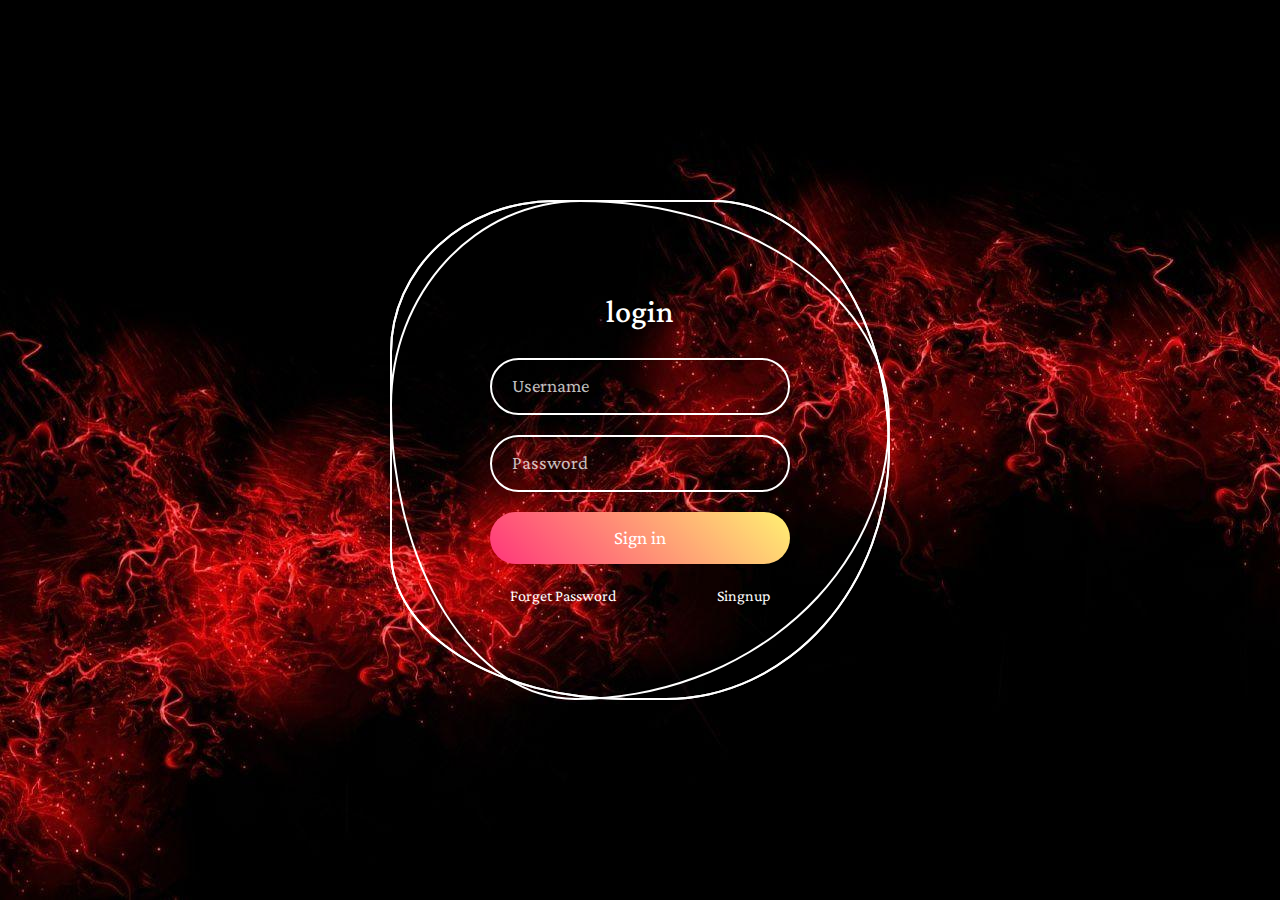
<file: EJEMPLO/index.html>
<!DOCTYPE html>
<html lang="en">
<head>
    <meta charset="UTF-8">
    <meta name="viewport" content="width=device-width, initial-scale=1.0">
    <title>LOGIN PAGE</title>
    <link href="https://cdn.jsdelivr.net/npm/bootstrap@5.3.3/dist/css/bootstrap.min.css" rel="stylesheet" integrity="sha384-QWTKZyjpPEjISv5WaRU9OFeRpok6YctnYmDr5pNlyT2bRjXh0JMhjY6hW+ALEwIH" crossorigin="anonymous">
    <link rel="stylesheet" href="style.css">
</head>
<body>
    <div class="ring">
        <i style="--clr:#00ff0a;"></i>
        <i class="--clr:#ff0057;"></i>
        <i class="--clr:#fffd44;"></i>
        <div class="login">
          <h2>login</h2>
            <div class="inputBx">
               <input type="text" placeholder="Username">
            </div>
            <div class="inputBx">
               <input type="password" placeholder="Password">
            </div>
            <div class="inputBx">
               <input type="submit" value="Sign in">
            </div>
            <div class="links">
                <a href="#">Forget Password</a>
                <a href="#">Singnup</a>
            </div>
        </div>
    </div>
</body>
</html>
</file>
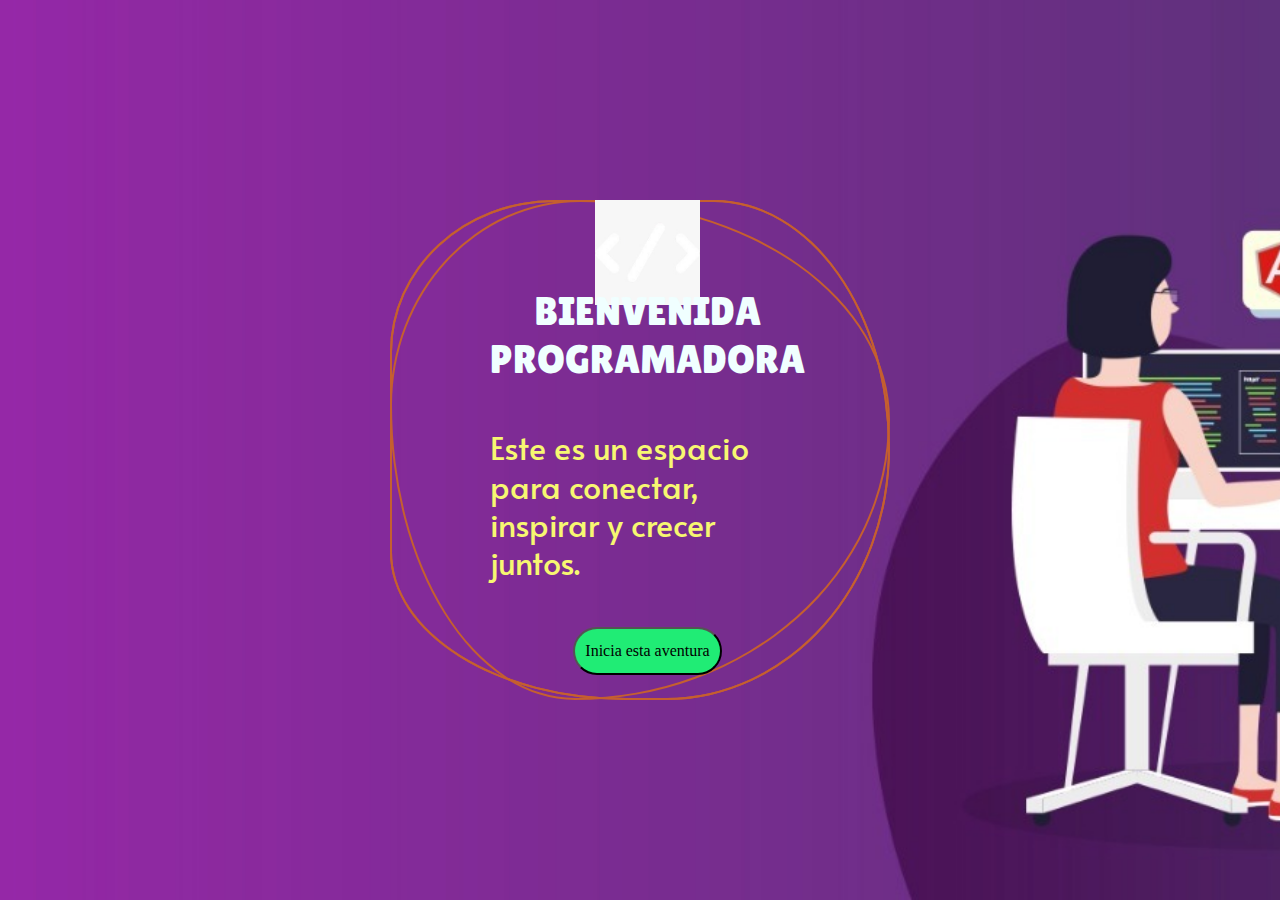
<file: PRACTICA_2/index.html>
<!DOCTYPE html>
<html lang="en">
<head>
    <meta charset="UTF-8">
    <meta name="viewport" content="width=device-width, initial-scale=1.0">
    <title>LOGIN PAGE</title>
    <link href="https://cdn.jsdelivr.net/npm/bootstrap@5.3.3/dist/css/bootstrap.min.css" rel="stylesheet" integrity="sha384-QWTKZyjpPEjISv5WaRU9OFeRpok6YctnYmDr5pNlyT2bRjXh0JMhjY6hW+ALEwIH" crossorigin="anonymous">
    <link rel="stylesheet" href="style.css">
</head>
<body>
    <div class="ring">
        <i style="--clr:#ffee00;"></i>
        <i class="--clr:#ff0057;"></i>
        <i class="--clr:#fffd44;"></i>
        <div class="login">
            <img src="img/logo.png" alt="">
           <h1 class="titulo"> BIENVENIDA PROGRAMADORA </h1>
           <h2 class="subtitulo">Este es un espacio para conectar, inspirar y crecer juntos.</h2>
           <a href=".html"><button class="inicio"  >Inicia esta aventura</button></a>
        </div>
    </div>
</body>
</html>
</file>
<file: EJEMPLO/style.css>
@import url("https://fonts.googleapis.com/css2?family=Crimson+Pro&family=Literata");
*{
    margin: 0;
    padding: 0;
    box-sizing: border-box;
    font-family: 'Crimson Pro', serif;
}

body{
    display: flex;
    justify-content: center;
    align-items: center;
    min-height: 100vh;
    background: #111;
    width: 100%;
    overflow: hidden;
    background-image: url(img/fondo1.jpg);
}

.ring{
    position: relative;
    width: 500px;
    height: 500px;
    display: flex;
    justify-content: center;
    align-items: center;
}

.ring i{
    position: absolute;
    inset: 0;
    border: 2px solid #fff;
    transition: 0.5s;
}

.ring i:nth-child(1){
    border-radius: 38% 62% 63% 37% / 41% 44% 56% 59%;
    animation: animate 6s linear infinite;
}

.ring i:nth-child(2){
    border-radius: 41% 44% 56% 59% / 38% 62% 63% 37%;
    animation: animate2 4s linear infinite;
}

.ring i:nth-child(3){
    border-radius: 41% 44% 56% 59% / 38% 62% 63% 37%;
    animation: animate3 10s linear infinite;
}

.ring:hover i{
    border: 6px solid var(--clr);
    filter: drop-shadow(0 0 20px var(--clr));
}

@keyframes animate {
    0%{
        transform: rotate(0deg);
    }
    100%{
        transform: rotate(360deg);
    }
}

@keyframes animate2 {
    0%{
        transform: rotate(360deg);
    }
    100%{
        transform: rotate(0deg);
    }
}

.login{
    position: absolute;
    width: 300px;
    height: 100%;
    display: flex;
    justify-content: center;
    align-items: center;
    flex-direction: column;
    gap: 20px;
}

.login h2{
    font-size: 2em;
    color: #fff;
}

.login .inputBx{
    position: relative;
    width: 100%;
}

.login .inputBx input{
    position: relative;
    width: 100%;
    padding: 12px 20px;
    background: transparent;
    border: 2px solid #fff;
    border-radius: 40px;
    font-size: 1.2em;
    color: #fff;
    box-shadow: none;
    outline: none;
}

.login .inputBx input[type="submit"]{
    width: 100%;
    background: #0078ff;
    background: linear-gradient(45deg, #ff357a, #fff172);
    border: none;
    cursor: pointer;
}

.login .inputBx input::placeholder{
    color: rgba(255, 255, 255, 0.75);
}

.login .links{
    position: relative;
    width: 100%;
    display: flex;
    align-items: center;
    justify-content: space-between;
    padding: 0 20px;
}

.login .links a{
    color: #fff;
    text-decoration: none;
}
</file>
<file: PRACTICA_2/style.css>
@import url('https://fonts.googleapis.com/css2?family=Lilita+One&display=swap');
@import url('https://fonts.googleapis.com/css2?family=Alata&family=Lilita+One&display=swap');
*{
    margin: 0;
    padding: 0;
    box-sizing: border-box;
    font-family: 'Crimson Pro', serif;
}

body{
    display: flex;
    justify-content: center;
    align-items: center;
    min-height: 100vh;
    background-image: url(img/imagen3.jpg);
    background-size: cover;
    background-position:center ;
    width: 100%;
    overflow: hidden;
}

.ring{
    position: relative;
    width: 500px;
    height: 500px;
    display: flex;
    justify-content: center;
    align-items: center;
}

.ring i{
    position: absolute;
    inset: 0;
    border: 2px solid #c55f2f;
    transition: 0.5s;
}

.ring i:nth-child(1){
    border-radius: 38% 62% 63% 37% / 41% 44% 56% 59%;
    animation: animate 10s linear infinite;
}

.ring i:nth-child(2){
    border-radius: 41% 44% 56% 59% / 38% 62% 63% 37%;
    animation: animate2 10s linear infinite;
}

.ring i:nth-child(3){
    border-radius: 41% 44% 56% 59% / 38% 62% 63% 37%;
    animation: animate3 10s linear infinite;
}

.ring:hover i{
    border: 6px solid var(--clr);
    filter: drop-shadow(0 0 20px var(--clr));
}

@keyframes animate {
    0%{
        transform: rotate(0deg);
    }
    100%{
        transform: rotate(360deg);
    }
}

@keyframes animate2 {
    0%{
        transform: rotate(360deg);
    }
    100%{
        transform: rotate(0deg);
    }
}

.login{
    position: absolute;
    width: 300px;
    height: 100%;
    display: grid;
    grid-template-rows: 75px;
    justify-items: center;
    align-items: start;
    gap: 12px;
}

img{
    width: 105px;
    height: 105px;
}
.titulo{
    font-family: Lilita One;
    color:azure;
    justify-content: center;
    align-items: center;
    text-align: center;
}
.subtitulo{
    font-family: Alata;
    color:rgb(247, 247, 113);
}
.inicio{
    border-radius: 25px;
    padding: 10px;
    background-color:#20ec75;
    font-family: Georgia, 'Times New Roman', Times, serif;
}

.inicio:hover{
    background-color: #19b85b;
     
}
</file>
